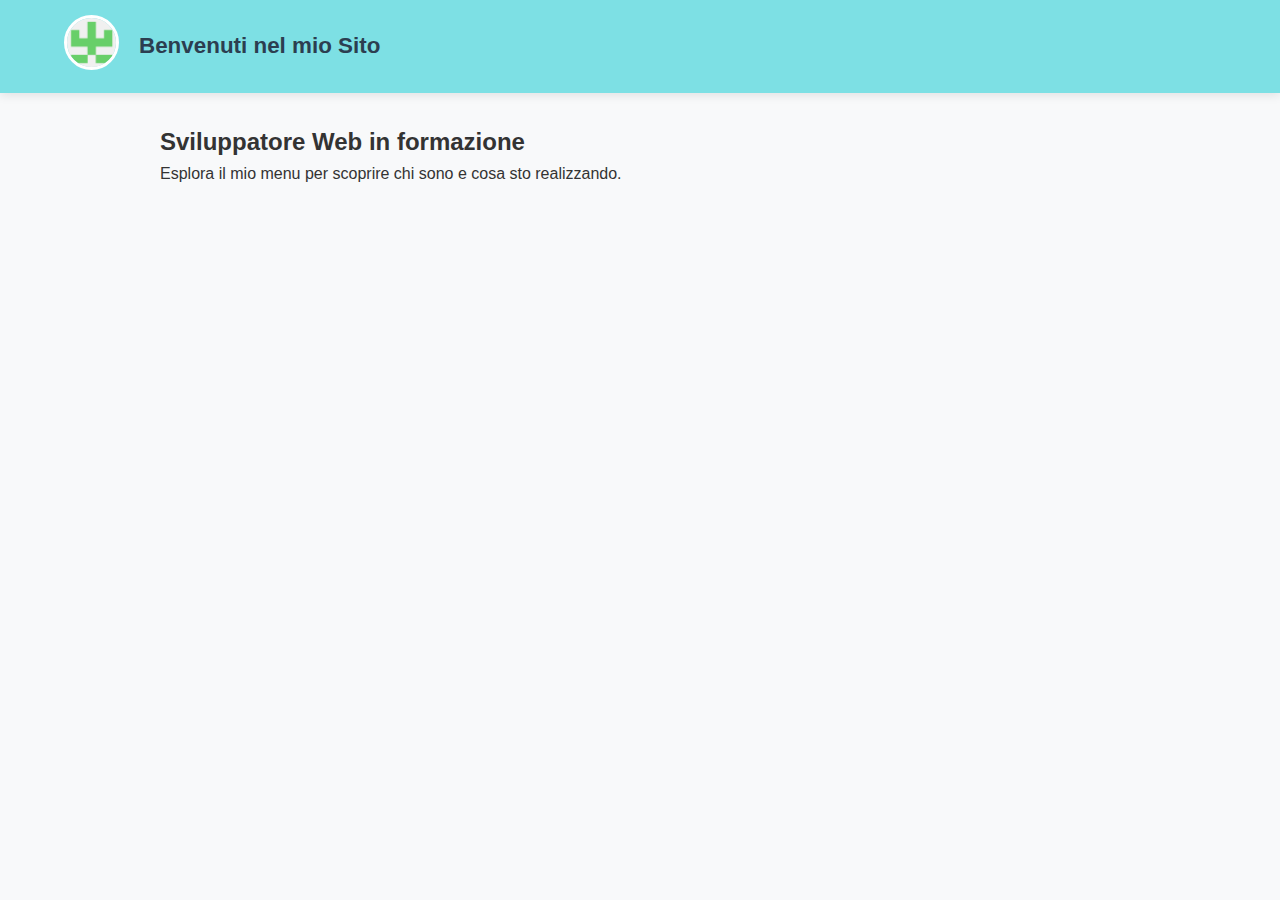
<file: index.html>
<!DOCTYPE html>
<html lang="it">
<head>
    <meta charset="UTF-8">
    <meta name="viewport" content="width=device-width, initial-scale=1.0">
    <title>Mio Portfolio | Home</title>
    <link rel="stylesheet" href="style.css">
</head>
<body>

    <header>
        <div class="header-content">
            <div class="profile-container">
                <img src="images\profilePhoto.png" class="profilePhoto" alt="Menu Profilo">
                <div id="dropdownMenu" class="menu-content">
                    <a href="index.html">Home</a>
                    <a href="biografia.html">Biografia</a>
                    <a href="progetti.html">I miei Progetti</a>
                    <a href="#contatti.html">Contatti</a>
                </div>
            </div>
            <h1>Benvenuti nel mio Sito</h1>
        </div>
    </header>

    <main class="container">
        <section class="hero">
            <h2>Sviluppatore Web in formazione</h2>
            <p>Esplora il mio menu per scoprire chi sono e cosa sto realizzando.</p>
        </section>
    </main>

    <script>
        const photo = document.querySelector('.profilePhoto');
        const menu = document.getElementById('dropdownMenu');

        photo.addEventListener('click', (e) => {
            e.stopPropagation();
            menu.classList.toggle('show');
        });

        window.onclick = () => menu.classList.remove('show');
    </script>
</body>
</html>
</file>
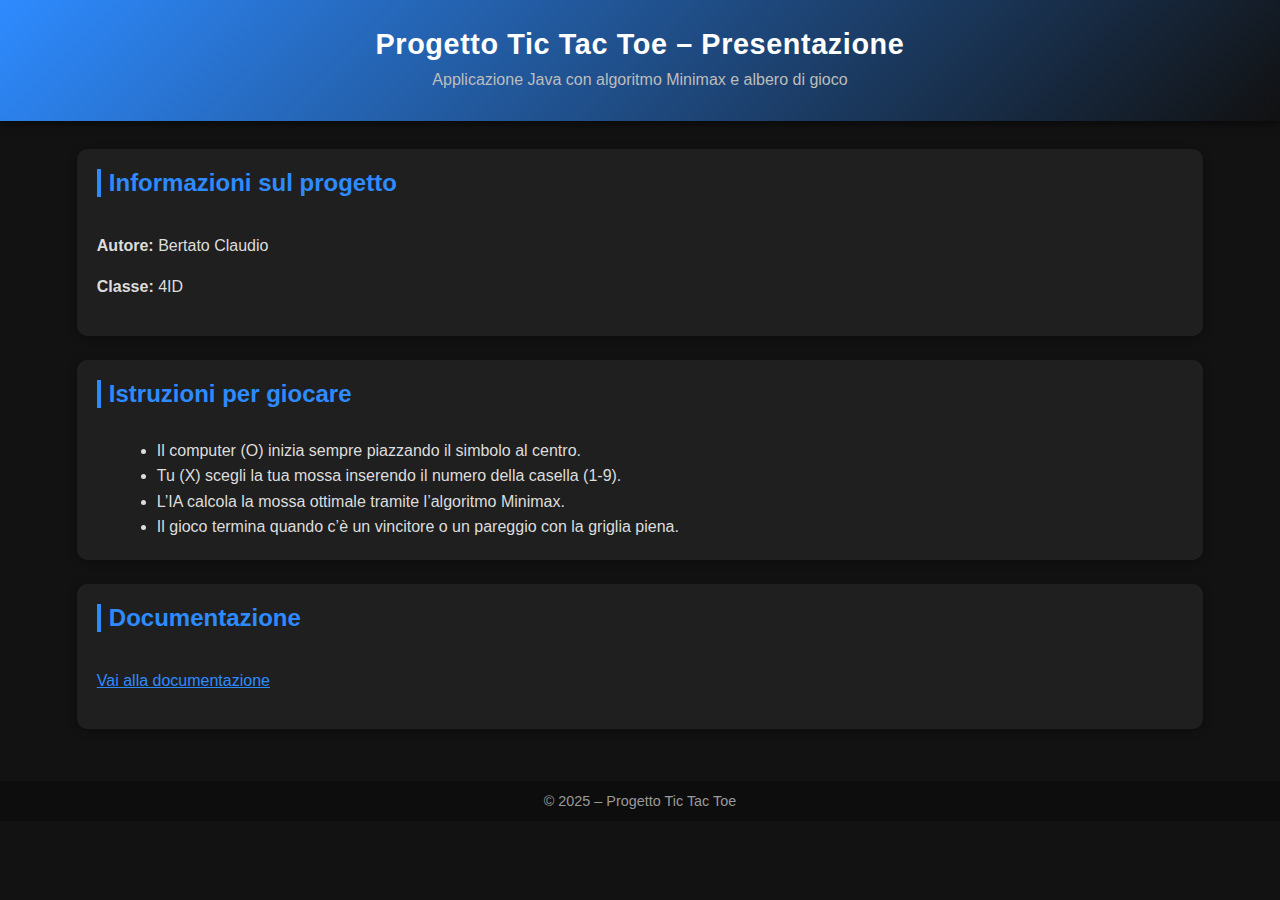
<file: doc/TicTacToe/index.html>
<!DOCTYPE html>
<html lang="it">
<head>
  <meta charset="UTF-8" />
  <meta name="viewport" content="width=device-width, initial-scale=1.0"/>
  <title>Presentazione – Progetto Tic Tac Toe</title>
  <link rel="stylesheet" href="styles.css" />
</head>
<body>
<header>
  <h1>Progetto Tic Tac Toe – Presentazione</h1>
  <p>Applicazione Java con algoritmo Minimax e albero di gioco</p>
</header>


<main>
  <section class="section-box">
      <h2>Informazioni sul progetto</h2>
      <p><strong>Autore:</strong> Bertato Claudio</p>
      <p><strong>Classe:</strong> 4ID</p>
 </section>

    <section class = "section-box">
      <h2>Istruzioni per giocare</h2>
    <ul>
      <li>Il computer (O) inizia sempre piazzando il simbolo al centro.</li>
      <li>Tu (X) scegli la tua mossa inserendo il numero della casella (1-9).</li>
      <li>L’IA calcola la mossa ottimale tramite l’algoritmo Minimax.</li>
      <li>Il gioco termina quando c’è un vincitore o un pareggio con la griglia piena.</li>
    </ul>
    </section>

    <section class ="section-box">
        <h2>Documentazione</h2>
    <p>
      <a href="design.html" class="btn-link">Vai alla documentazione</a>
    </p>
    </section>
</main>

<footer>
  © 2025 – Progetto Tic Tac Toe
</footer>

</body>
</html>
</file>
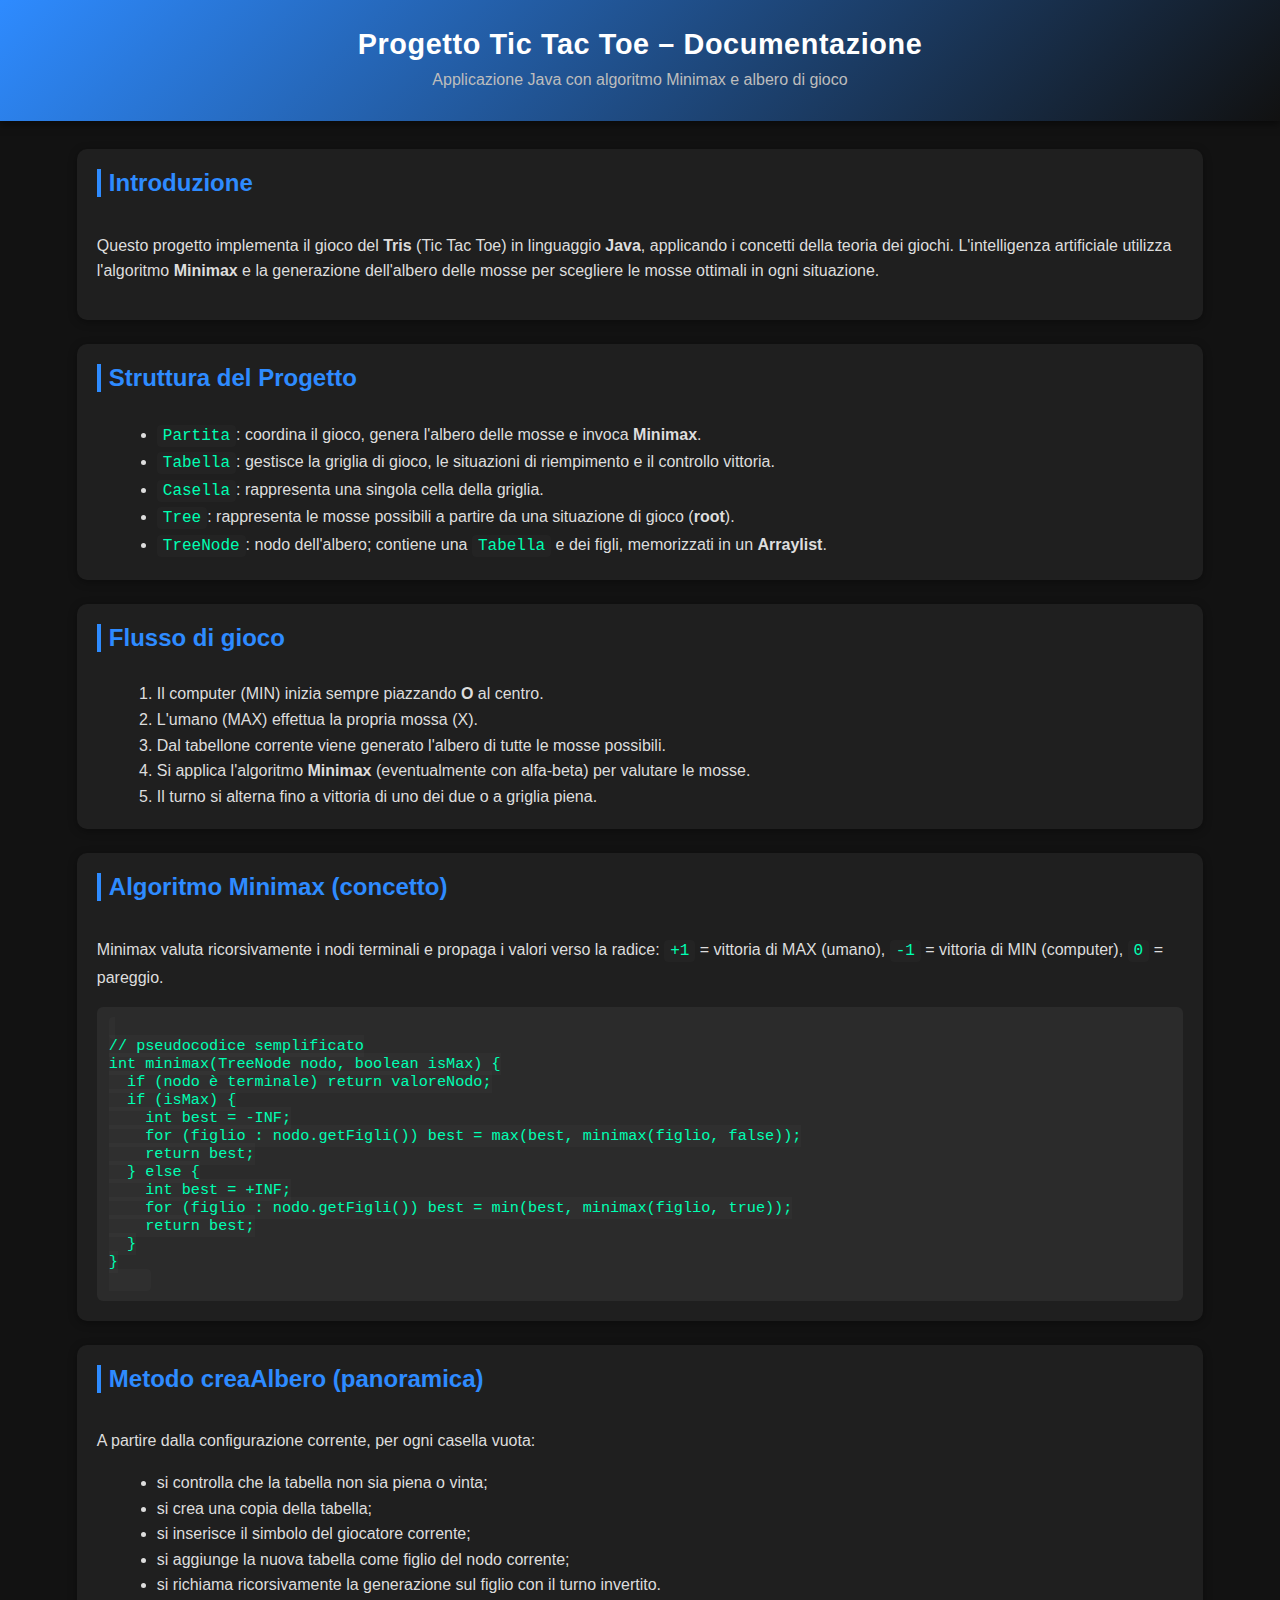
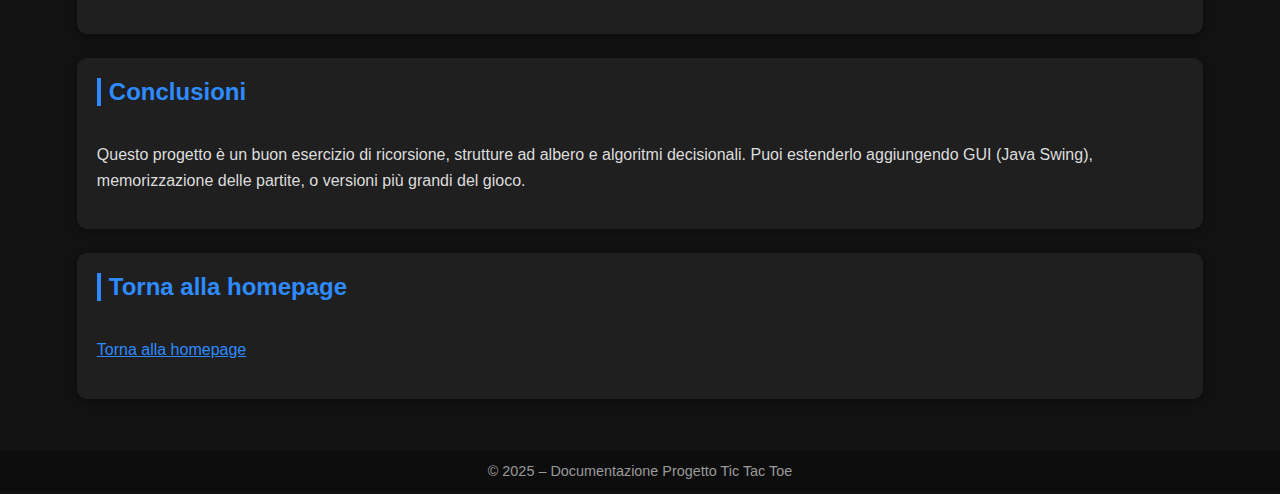
<file: doc/TicTacToe/design.html>
<!DOCTYPE html>
<html lang="it">
<head>
  <meta charset="UTF-8" />
  <meta name="viewport" content="width=device-width, initial-scale=1.0"/>
  <title>Documentazione – Progetto Tic Tac Toe</title>
  <link rel="stylesheet" href="styles.css" />
</head>
<body>

<header>
  <h1>Progetto Tic Tac Toe – Documentazione</h1>
  <p>Applicazione Java con algoritmo Minimax e albero di gioco</p>
</header>

<main>
  <section class="section-box">
    <h2>Introduzione</h2>
    <p>
      Questo progetto implementa il gioco del <strong>Tris</strong> (Tic Tac Toe)
      in linguaggio <strong>Java</strong>, applicando i concetti della teoria dei giochi.
      L'intelligenza artificiale utilizza l'algoritmo <strong>Minimax</strong>
      e la generazione dell'albero delle mosse per scegliere le mosse ottimali in ogni situazione.
    </p>
  </section>

  <section class="section-box">
    <h2>Struttura del Progetto</h2>
    <ul>
      <li><code>Partita</code>: coordina il gioco, genera l'albero delle mosse e invoca <strong>Minimax</strong>.</li>
      <li><code>Tabella</code>: gestisce la griglia di gioco, le situazioni di riempimento e il controllo vittoria.</li>
      <li><code>Casella</code>: rappresenta una singola cella della griglia.</li>
      <li><code>Tree</code>: rappresenta le mosse possibili a partire da una situazione di gioco (<strong>root</strong>).</li>
      <li><code>TreeNode</code>: nodo dell'albero; contiene una <code>Tabella</code> e dei figli, memorizzati in un <strong>Arraylist</strong>.</li>
    </ul>
  </section>

  <section class="section-box">
    <h2>Flusso di gioco</h2>
    <ol>
      <li>Il computer (MIN) inizia sempre piazzando <strong>O</strong> al centro.</li>
      <li>L'umano (MAX) effettua la propria mossa (X).</li>
      <li>Dal tabellone corrente viene generato l'albero di tutte le mosse possibili.</li>
      <li>Si applica l'algoritmo <strong>Minimax</strong> (eventualmente con alfa-beta) per valutare le mosse.</li>
      <li>Il turno si alterna fino a vittoria di uno dei due o a griglia piena.</li>
    </ol>
  </section>

  <section class="section-box">
    <h2>Algoritmo Minimax (concetto)</h2>
    <p>
      Minimax valuta ricorsivamente i nodi terminali e propaga i valori verso la radice:
      <code>+1</code> = vittoria di MAX (umano), <code>-1</code> = vittoria di MIN (computer), <code>0</code> = pareggio.
    </p>
    <pre><code>
// pseudocodice semplificato
int minimax(TreeNode nodo, boolean isMax) {
  if (nodo è terminale) return valoreNodo;
  if (isMax) {
    int best = -INF;
    for (figlio : nodo.getFigli()) best = max(best, minimax(figlio, false));
    return best;
  } else {
    int best = +INF;
    for (figlio : nodo.getFigli()) best = min(best, minimax(figlio, true));
    return best;
  }
}
    </code></pre>
  </section>

  <section class="section-box">
    <h2>Metodo creaAlbero (panoramica)</h2>
    <p>
      A partire dalla configurazione corrente, per ogni casella vuota:
      <ul>
        <li>si controlla che la tabella non sia piena o vinta;</li>
        <li>si crea una copia della tabella;</li>
        <li>si inserisce il simbolo del giocatore corrente;</li>
        <li>si aggiunge la nuova tabella come figlio del nodo corrente;</li>
        <li>si richiama ricorsivamente la generazione sul figlio con il turno invertito.</li>
      </ul>
    </p>
  </section>

  <section class="section-box">
    <h2>Conclusioni</h2>
    <p>
      Questo progetto è un buon esercizio di ricorsione, strutture ad albero e algoritmi decisionali.
      Puoi estenderlo aggiungendo GUI (Java Swing), memorizzazione delle partite, o versioni più grandi del gioco.
    </p>
  </section>

  <section class="section-box">
  <h2>Torna alla homepage</h2>
  <p>
    <a href="index.html" class="btn-link">Torna alla homepage</a>
  </p>
</section>
</main>

<footer>
  © 2025 – Documentazione Progetto Tic Tac Toe
</footer>

</body>
</html>
</file>
<file: doc/TicTacToe/styles.css>
/* ================================
   STYLE: Documentazione Tic Tac Toe
   ================================ */

/* --- Tema generale --- */
:root {
  --bg: #121212;
  --card: #1f1f1f;
  --accent: #2e8bff;
  --muted: #bdbdbd;
  --code-bg: #2b2b2b;
  --code-color: #00ffb3;
}

* {
  box-sizing: border-box;
}

body {
  font-family: "Segoe UI", Arial, sans-serif;
  background-color: var(--bg);
  color: #e6e6e6;
  margin: 0;
  padding: 0;
}

/* Header */
header {
  background: linear-gradient(135deg, var(--accent), #111111);
  padding: 28px 20px;
  text-align: center;
  color: white;
  box-shadow: 0 3px 8px rgba(0,0,0,0.5);
}

header h1 {
  margin: 0;
  font-size: 1.8rem;
  letter-spacing: 0.6px;
}

header p {
  margin: 6px 0 0;
  color: var(--muted);
}

/* Main container */
main {
  padding: 28px 6%;
}

/* Section boxes */
.section-box {
  background-color: var(--card);
  padding: 20px;
  margin-bottom: 24px;
  border-radius: 10px;
  box-shadow: 0 2px 8px rgba(0,0,0,0.35);
  transition: transform 0.18s ease, box-shadow 0.18s ease;
}

.section-box:hover {
  transform: translateY(-6px);
  box-shadow: 0 6px 20px rgba(0,0,0,0.55);
}

h2 {
  color: var(--accent);
  margin-top: 0;
  padding-left: 8px;
  border-left: 4px solid var(--accent);
  display: inline-block;
}

/* Text */
p, li {
  line-height: 1.6;
  color: #dddddd;
}

ul, ol {
  margin: 10px 0 0 20px;
}

/* Code block */
pre {
  background-color: var(--code-bg);
  color: var(--code-color);
  padding: 12px;
  border-radius: 6px;
  overflow-x: auto;
  margin: 12px 0 0;
  font-family: "Consolas", "Courier New", monospace;
  font-size: 0.95rem;
}

/* Inline code */
code {
  font-family: "Consolas", monospace;
  background: rgba(255,255,255,0.02);
  padding: 2px 6px;
  border-radius: 4px;
  color: var(--code-color);
}

/* Footer */
footer {
  background-color: #0d0d0d;
  color: #9a9a9a;
  text-align: center;
  padding: 12px;
  font-size: 0.9rem;
}

/* Links */
a {
  color: var(--accent);
}

a:hover {
  text-decoration: underline;
}

/* Responsive tweaks */
@media (max-width: 600px) {
  header h1 { font-size: 1.4rem; }
  main { padding: 20px; }
  pre { font-size: 0.88rem; }
}
</file>
<file: style.css>
/* --- RESET E BASI --- */
* {
    margin: 0;
    padding: 0;
    box-sizing: border-box; /* Assicura che padding e bordi non sballino le dimensioni */
}

body {
    font-family: 'Segoe UI', Roboto, Helvetica, Arial, sans-serif;
    background-color: #f8f9fa;
    color: #333;
    line-height: 1.6;
}

/* --- HEADER --- */
header {
    background-color: #7de0e4;
    padding: 15px 5%;
    display: flex;
    align-items: center;
    box-shadow: 0 2px 10px rgba(0,0,0,0.1);
    position: relative;
    z-index: 1000; /* Header sempre sopra a tutto */
    overflow: visible; /* Fondamentale per far uscire i menu */
}

.header-content {
    display: flex;
    align-items: center;
    gap: 20px;
    width: 100%;
}

h1 {
    font-size: 1.4rem;
    color: #2c3e50;
    margin: 0;
}

/* --- CONTENITORE PROFILO E MENU --- */
.profile-container {
    position: relative;
}

.profilePhoto {
    width: 55px;
    height: 55px;
    border-radius: 50%;
    cursor: pointer;
    border: 3px solid white;
    object-fit: cover;
    transition: transform 0.2s ease;
}

.profilePhoto:hover {
    transform: scale(1.1);
}

/* --- STILE COMUNE MENU (Profilo e Filtro) --- */
.menu-content, .filter-menu {
    display: none; /* Nascosti di base */
    position: absolute;
    background-color: white;
    min-width: 180px;
    box-shadow: 0 8px 25px rgba(0,0,0,0.2);
    border-radius: 12px;
    z-index: 1100;
    border: 1px solid #eee;
    overflow: hidden;
}

/* Posizionamento specifico */
.menu-content { top: 65px; left: 0; }
.filter-menu { top: 50px; left: 0; }

/* Voci dei Menu */
.menu-content a, .filter-option {
    color: #333 !important; /* Forza il colore scuro del testo */
    padding: 12px 20px;
    text-decoration: none;
    display: block;
    cursor: pointer;
    font-size: 0.95rem;
    border-bottom: 1px solid #f5f5f5;
    transition: background 0.2s;
}

.menu-content a:hover, .filter-option:hover {
    background-color: #e0fbfc;
    color: #007bff !important;
}

/* CLASSE SHOW (attivata da JS) */
.show {
    display: block !important;
    animation: fadeIn 0.2s ease;
}

@keyframes fadeIn {
    from { opacity: 0; transform: translateY(-10px); }
    to { opacity: 1; transform: translateY(0); }
}

/* --- PAGINA PROGETTI: FILTRO --- */
.container {
    max-width: 1000px;
    margin: 30px auto;
    padding: 0 20px;
}

.filter-wrapper {
    position: relative;
    margin-bottom: 25px;
    z-index: 500; /* Sopra la griglia dei progetti */
}

.filter-button {
    display: inline-flex;
    align-items: center;
    gap: 10px;
    background: white;
    padding: 10px 22px;
    border-radius: 30px;
    border: 2px solid #7de0e4;
    cursor: pointer;
    font-weight: 600;
    transition: all 0.3s;
}

.filter-button:hover {
    background: #7de0e4;
    color: white;
}

/* --- GRIGLIA E CARD PROGETTI --- */
.projects-grid {
    display: grid;
    grid-template-columns: repeat(auto-fill, minmax(280px, 1fr));
    gap: 20px;
}

.project-card {
    background: white;
    padding: 25px;
    border-radius: 15px;
    box-shadow: 0 4px 6px rgba(0,0,0,0.05);
    border-top: 5px solid #7de0e4;
    transition: transform 0.3s ease;
}

.project-card:hover {
    transform: translateY(-5px);
}

.project-card h3 {
    margin-bottom: 10px;
    color: #2c3e50;
}

/* --- PAGINA BIOGRAFIA --- */
.bio-card {
    background: white;
    padding: 40px;
    border-radius: 20px;
    box-shadow: 0 10px 30px rgba(0,0,0,0.05);
}

.bio-card h2 {
    color: #7de0e4;
    margin-bottom: 20px;
    border-bottom: 2px solid #f0f0f0;
    padding-bottom: 10px;
}


/* Contenitore dell'immagine nelle card */
.project-image {
    width: 100%;
    height: 180px; /* Altezza fissa per uniformità */
    margin-top: 15px;
    border-radius: 8px;
    overflow: hidden; /* Taglia l'immagine se esce dai bordi arrotondati */
    background-color: #eee; /* Colore di sfondo se l'immagine non carica */
}

.project-image img {
    width: 100%;
    height: 100%;
    object-fit: cover; /* Riempie lo spazio senza schiacciare l'immagine */
    display: block;
    transition: transform 0.4s ease; /* Effetto fluido per lo zoom */
}

/* Effetto zoom quando passi il mouse sulla card */
.project-card:hover .project-image img {
    transform: scale(1.1);
}

/* Spaziatura interna della card per far stare bene l'immagine */
.project-card {
    display: flex;
    flex-direction: column;
    justify-content: space-between;
}

/* Rimuove lo stile predefinito dei link nelle card */
.project-link {
    text-decoration: none;
    color: inherit; /* Eredita il colore dal genitore (nero/grigio) */
    display: block;
    height: 100%;
}

.project-card:hover {
    box-shadow: 0 10px 20px rgba(0,0,0,0.1);
    transform: translateY(-5px);
    border-top-color: #2c3e50; /* Cambia colore del bordo al passaggio */
}

/* --- PAGINA DETTAGLIO PROGETTO --- */

.project-detail-content {
    background: white;
    padding: 40px;
    border-radius: 20px;
    box-shadow: 0 10px 30px rgba(0,0,0,0.05);
    margin-top: 20px;
}

.back-link {
    display: inline-block;
    margin-bottom: 20px;
    text-decoration: none;
    color: #7de0e4;
    font-weight: bold;
    transition: color 0.3s ease;
}

.back-link:hover {
    color: #2c3e50;
}

/* Badge Tecnologie */
.tech-stack {
    display: flex;
    gap: 10px;
    margin: 15px 0;
}

.badge {
    background: #e0fbfc;
    color: #2c3e50;
    padding: 5px 15px;
    border-radius: 20px;
    font-size: 0.8rem;
    font-weight: 600;
    text-transform: uppercase;
}

/* Area Demo */
.demo-container {
    margin: 25px 0;
    border-radius: 12px;
    overflow: hidden;
    border: 1px solid #7de0e4;
}

.demo-screen {
    width: 100%;
    display: block;
    height: auto;
}

/* Pulsante GitHub */
.btn-github {
    display: inline-flex;
    align-items: center;
    gap: 10px;
    background: #2c3e50;
    color: white;
    padding: 12px 25px;
    border-radius: 30px;
    text-decoration: none;
    font-weight: bold;
    transition: transform 0.2s ease;
}

.btn-github:hover {
    transform: translateY(-3px);
    background: #34495e;
}

code{
    color: rgb(0, 100, 0);
    background-color: rgb(209, 255, 209);
}
</file>
